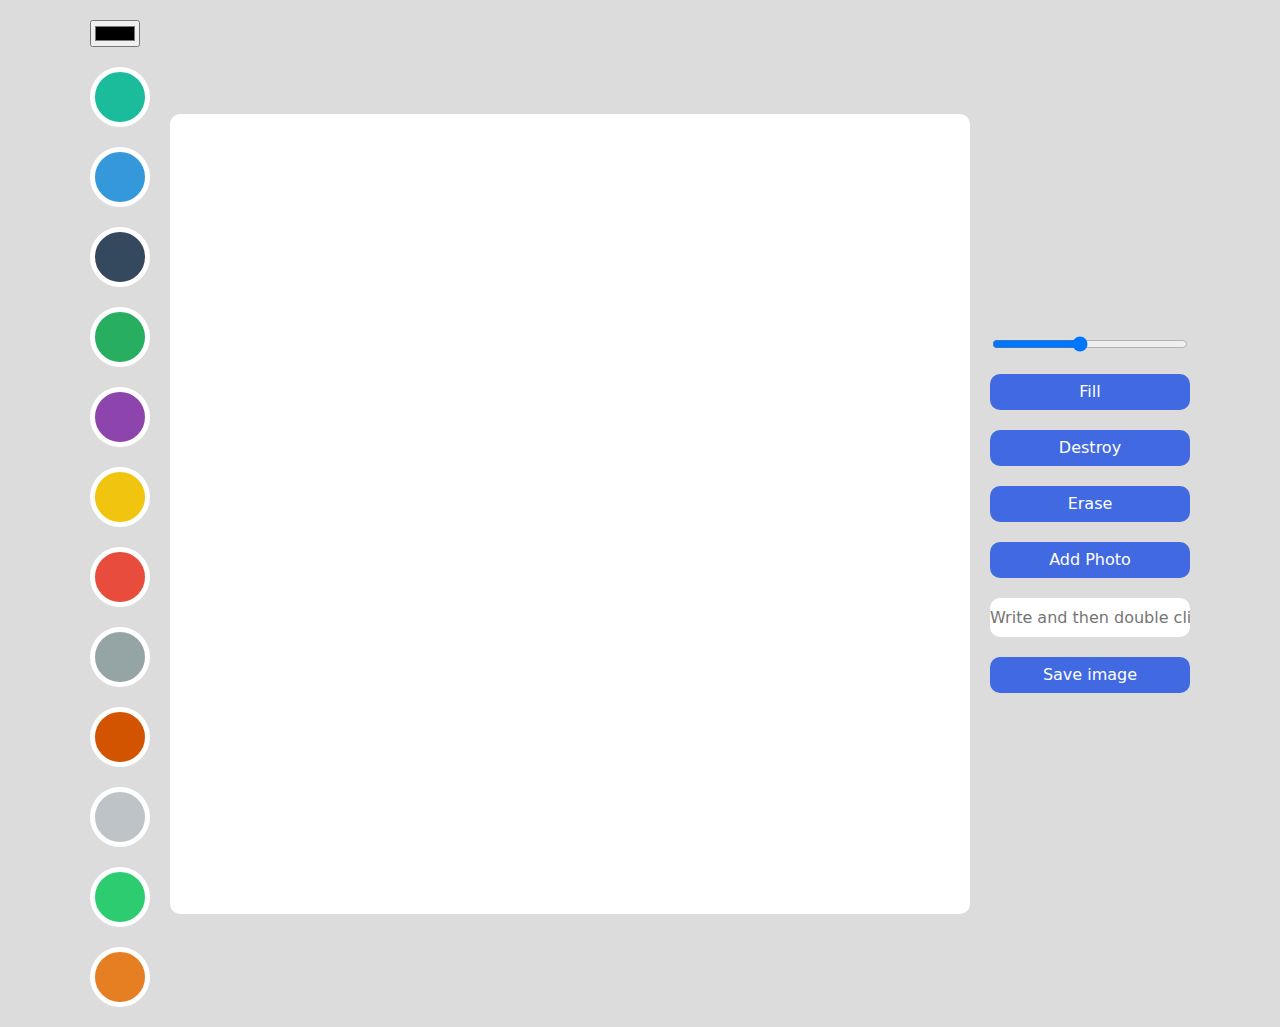
<file: 그림판/index.html>
<!DOCTYPE html>
<html lang="en">
  <head>
    <meta charset="UTF-8" />
    <meta name="viewport" content="width=device-width, initial-scale=1.0" />
    <title>Document</title>
    <link rel="stylesheet" href="style.css" />
  </head>
  <body>
    <div class="color-options">
      <input type="color" id="color" />
      <div
        class="color-option"
        style="background-color: #1abc9c"
        data-color="#1abc9c"
      ></div>
      <div
        class="color-option"
        style="background-color: #3498db"
        data-color="#3498db"
      ></div>
      <div
        class="color-option"
        style="background-color: #34495e"
        data-color="#34495e"
      ></div>
      <div
        class="color-option"
        style="background-color: #27ae60"
        data-color="#27ae60"
      ></div>
      <div
        class="color-option"
        style="background-color: #8e44ad"
        data-color="#8e44ad"
      ></div>
      <div
        class="color-option"
        style="background-color: #f1c40f"
        data-color="#f1c40f"
      ></div>
      <div
        class="color-option"
        style="background-color: #e74c3c"
        data-color="#e74c3c"
      ></div>
      <div
        class="color-option"
        style="background-color: #95a5a6"
        data-color="#95a5a6"
      ></div>
      <div
        class="color-option"
        style="background-color: #d35400"
        data-color="#d35400"
      ></div>
      <div
        class="color-option"
        style="background-color: #bdc3c7"
        data-color="#bdc3c7"
      ></div>
      <div
        class="color-option"
        style="background-color: #2ecc71"
        data-color="#2ecc71"
      ></div>
      <div
        class="color-option"
        style="background-color: #e67e22"
        data-color="#e67e22"
      ></div>
    </div>
    <canvas></canvas>
    <div class="btns">
      <input
        id="line-width"
        type="range"
        min="1"
        max="10"
        value="5"
        step="0.5"
      />
      <button id="mode-btn">Fill</button>
      <button id="destroy-btn">Destroy</button>
      <button id="eraser-btn">Erase</button>
      <!-- 이미지 파일만 열기 가능 -->
      <label for="file">
        Add Photo
        <input type="file" accept="image/*" id="file"
      /></label>
      <input type="text" placeholder="Write and then double click" id="text" />
      <button>Save image</button>
    </div>
    <script src="app.js" id="save"></script>
  </body>
</html>
</file>
<file: 그림판/style.css>
@import "reset.css";

body {
  display: flex;
  gap: 20px;
  justify-content: space-between;
  align-items: flex-start;
  background-color: gainsboro;
  padding: 20px;
  font-family: system-ui, -apple-system, BlinkMacSystemFont, "Segoe UI", Roboto,
    Oxygen, Ubuntu, Cantarell, "Open Sans", "Helvetica Neue", sans-serif;
}

.btns {
  display: flex;
  flex-direction: column;
  gap: 20px;
}

.color-options {
  display: flex;
  flex-direction: column;
  gap: 20px;
}

.color-option {
  width: 50px;
  height: 50px;
  border-radius: 50%;
  cursor: pointer;
  border: 5px solid white;
  align-items: center;
  transition: transform ease-in-out 0.1s; /*변경하는데 걸리는 시간*/
}

.color-option:hover {
  transform: scale(1.2);
}

button,
label {
  all: unset; /*모든 스타일 제거*/
  padding: 10px 0px;
  text-align: center;
  background-color: royalblue;
  color: white;
  font-weight: 500;
  cursor: pointer;
  border-radius: 10px;
  transition: opacity linear 0.3s;
}

button:hover {
  opacity: 0.85;
}

input#file {
  /*lable의 for과 input의 id가 같아야 한다*/
  display: none;
}

input#text {
  all: unset;
  padding: 10px 0px;
  border-radius: 10px;
  font-weight: 500;
  text-align: center;
  background-color: white;
}
canvas {
  width: 800px;
  height: 800px;
  background-color: white;
  border-radius: 10px;
}

body {
  display: flex;
  justify-content: center;
  align-items: center;
}
.color-option {
  width: 50px;
  height: 50px;
  cursor: pointer;
}
/* justify-content는 주축(main axis)에 대한 콘텐츠의 정렬을 제어합니다.
 주축은 flexbox 컨테이너의 너비 방향입니다.  */
/* align-items는 교차축(cross axis)에 대한 콘텐츠의 정렬을 제어합니다. 
 교차축은 주축에 수직인 방향입니다. */
</file>
